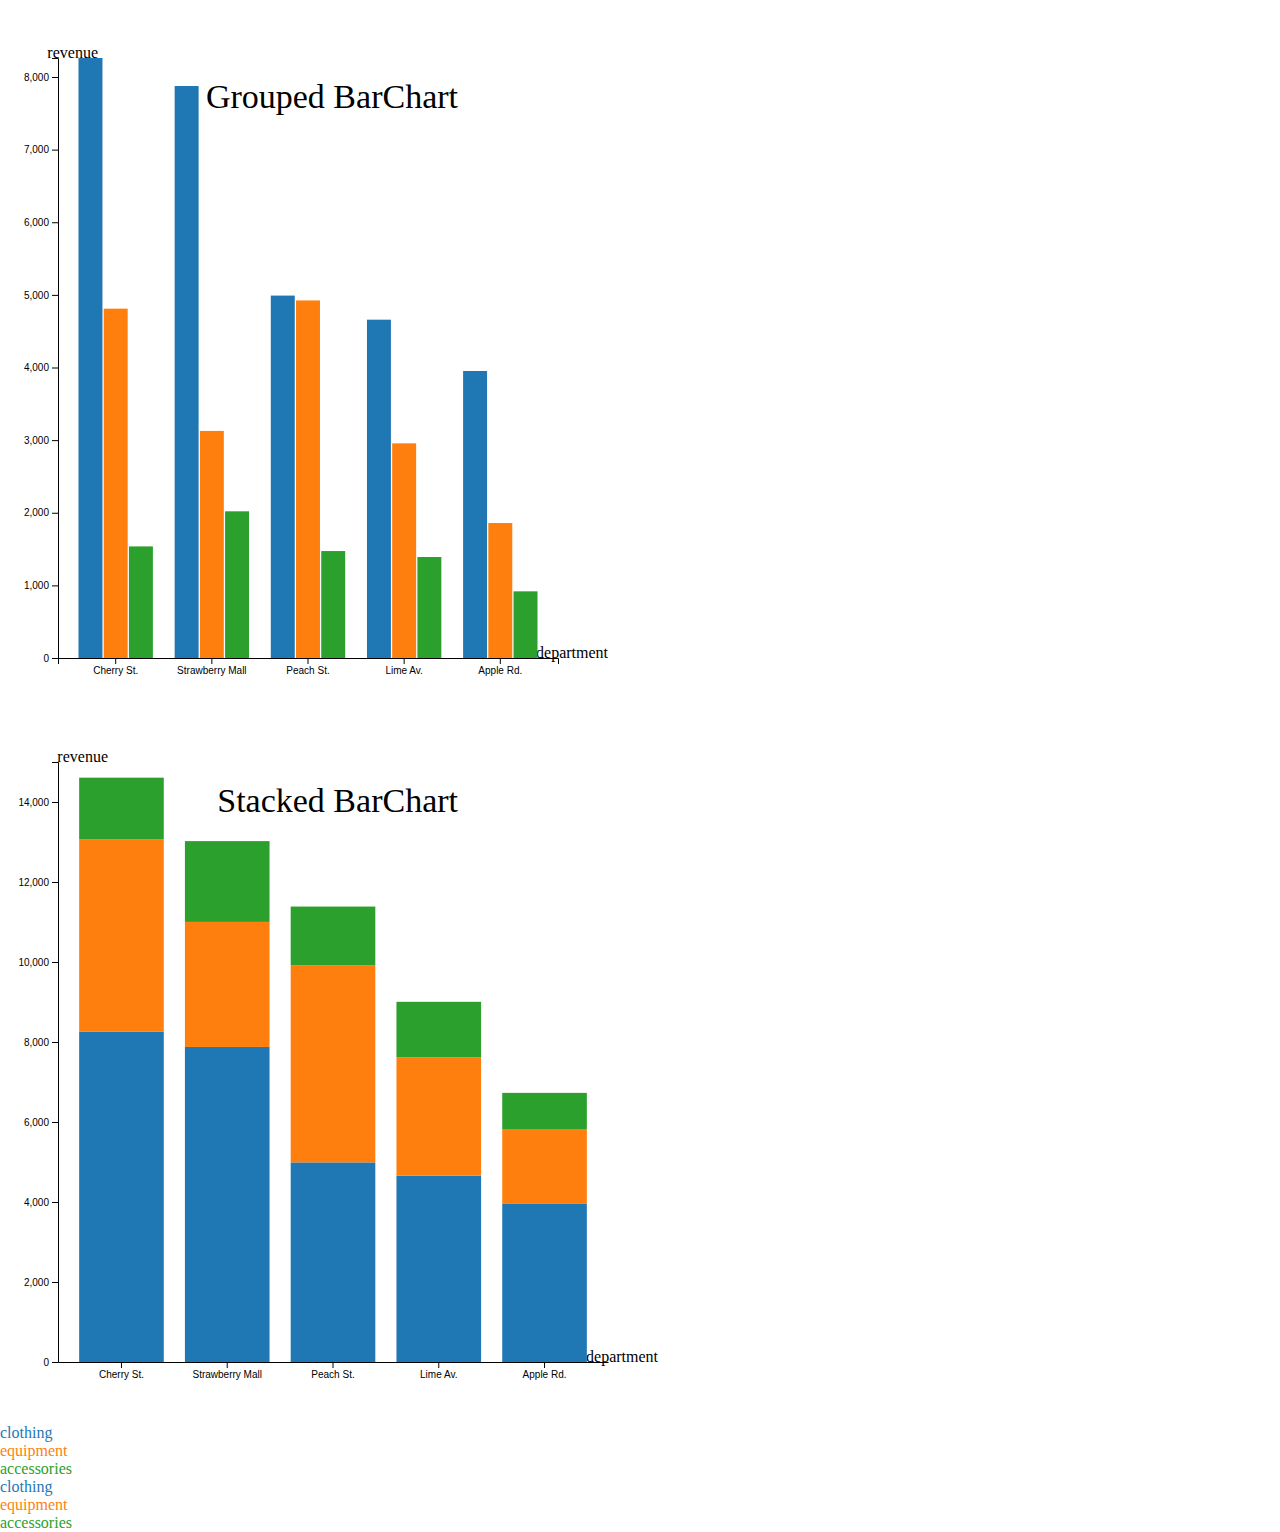
<file: grouped_and_stacked_barcharts/index.html>
<!DOCTYPE html>
<head>
    <meta charset="utf-8" />
    <title>Data Vis - Assignment 06</title>
    <script src="d3.js" charset="utf-8"></script>
    <link rel="stylesheet" href="style.css" />
</head>
<body>
<svg id="chart">
    <g id="vis-g"></g>
</svg>
<svg id="chart2">
    <g id="vis-g2"></g>
</svg>
<script src="data.js"></script>
<script src="script.js"></script>
</body>
</file>
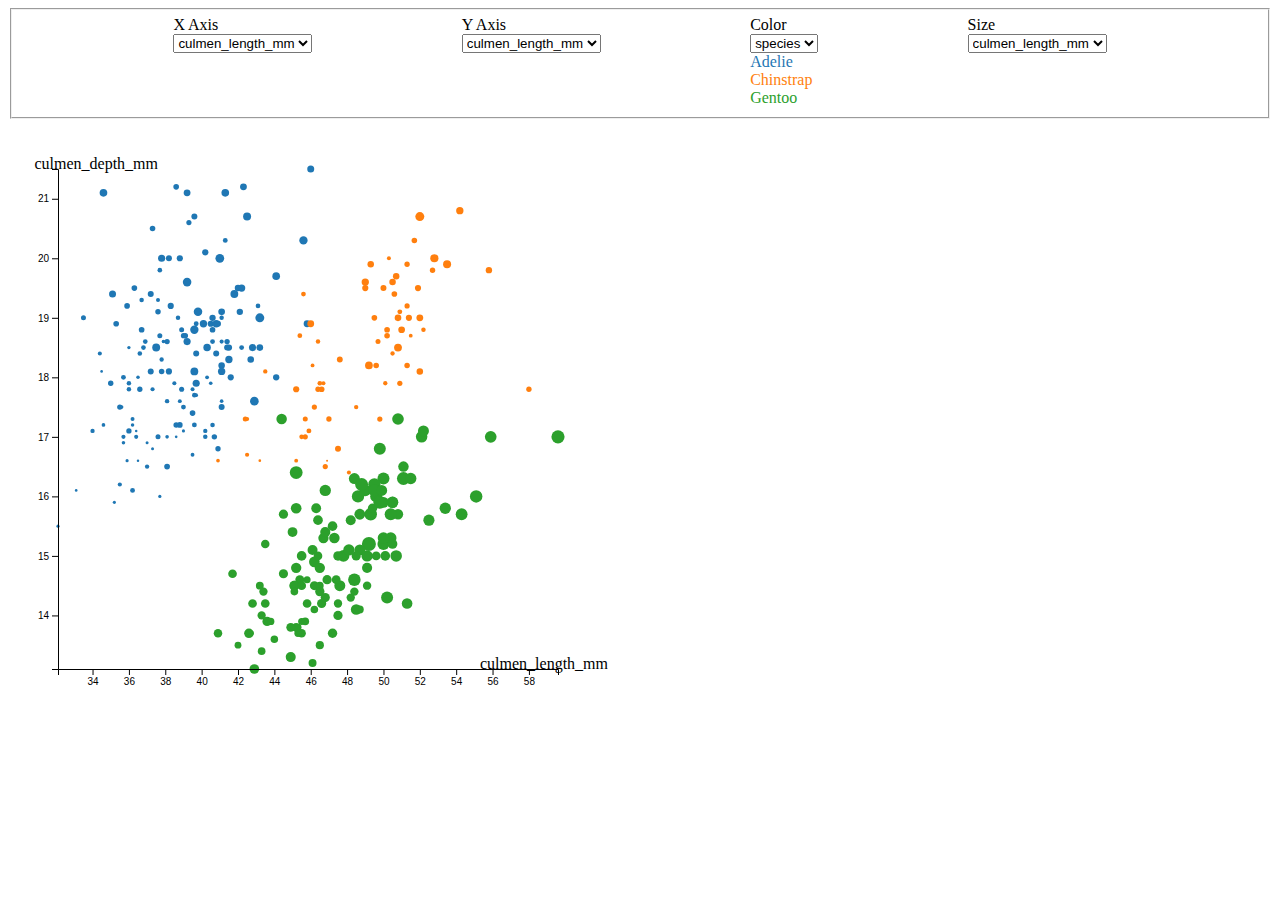
<file: interactive_scatterplot/index.html>
<!DOCTYPE html>
<head>
  <meta charset="utf-8" />
  <title>Data Vis - Assignment 04</title>
  <script src="d3.js" charset="utf-8"></script>
  <link rel="stylesheet" href="index.css" />
</head>
<body>
  <fieldset>
    <div class="select-container">
      <label for="x-axis-select">X Axis</label>
      <select id="x-axis-select" class="selector"></select>  
    </div>
    <div class="select-container">
      <label for="y-axis-select">Y Axis</label>
      <select id="y-axis-select" class="selector"></select>  
    </div>
    <div class="select-container">
      <label for="color-select">Color</label>
      <select id="color-select" class="selector"></select>  
      <div id="color-select-legend">
      </div>
    </div>
    <div class="select-container">
      <label for="size-select">Size</label>
      <select id="size-select" class="selector"></select>  
    </div>
  </fieldset>
  <svg id="chart">
    <g id="vis-g">
      <g id="scatter-points"></g>
      <g id="x-axis"></g>
      <g id="y-axis"></g>  
    </g>
  </svg>

  <script src="data.js"></script>
  <script src="index.js"></script>
</body>
</file>
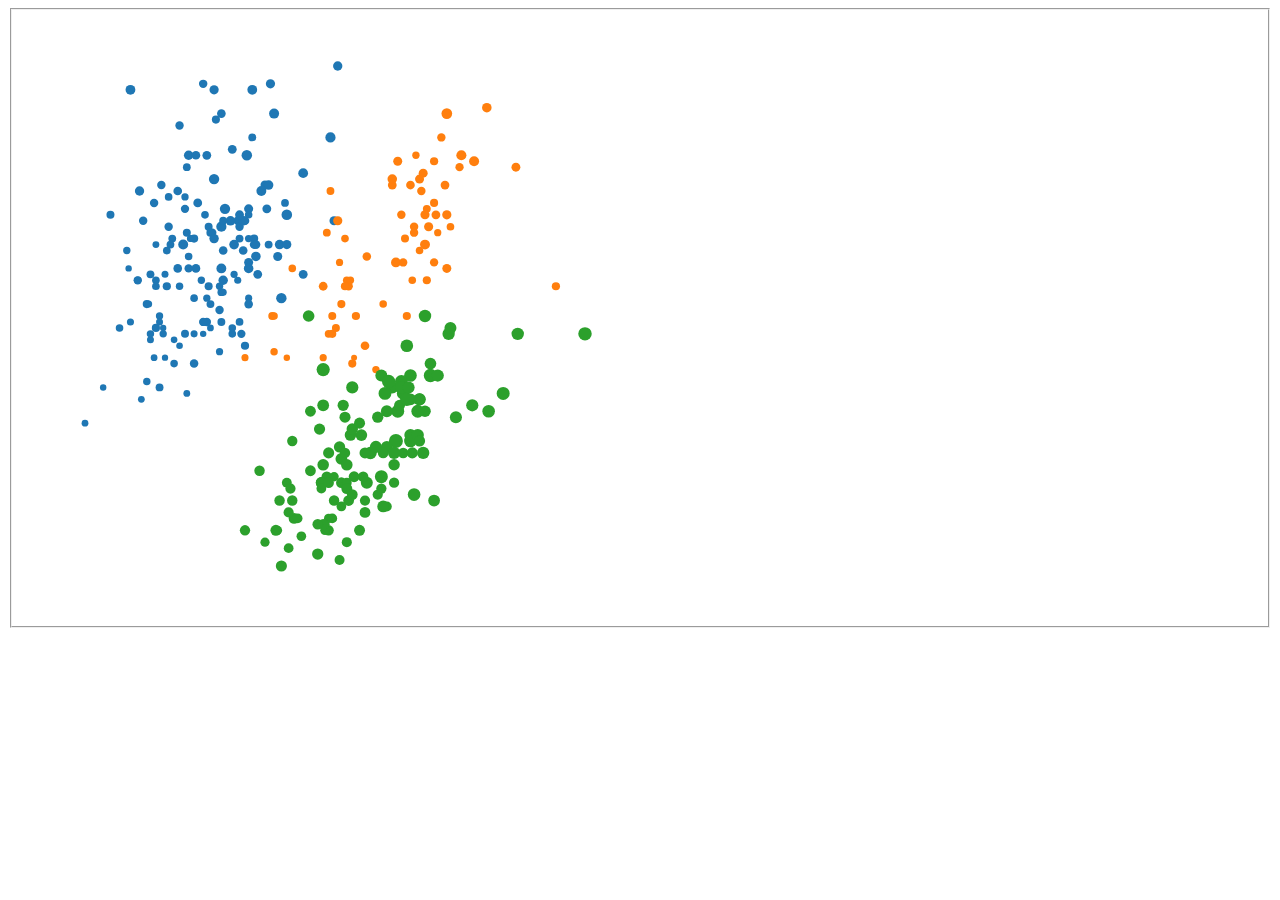
<file: interactive_scatterplot_with_barchart/index.html>
<!DOCTYPE html>
<head>
  <meta charset="utf-8" />
  <title>Data Vis - Assignment 08</title>
  <script src="d3.js" charset="utf-8"></script>
  <link rel="stylesheet" href="index.css" />
</head>
<body>
  <fieldset>
  <svg id="chart">
    <g id="vis-g"><g id="scatter-points"></g>
    </g>
  </svg>
  <svg id="barchart">
    <g class="vis-g">
      <g id="bar-chart">

      </g>
    </g>
  </svg>

  <script src="data.js"></script>
  <script src="index.js"></script>
</body>
</file>
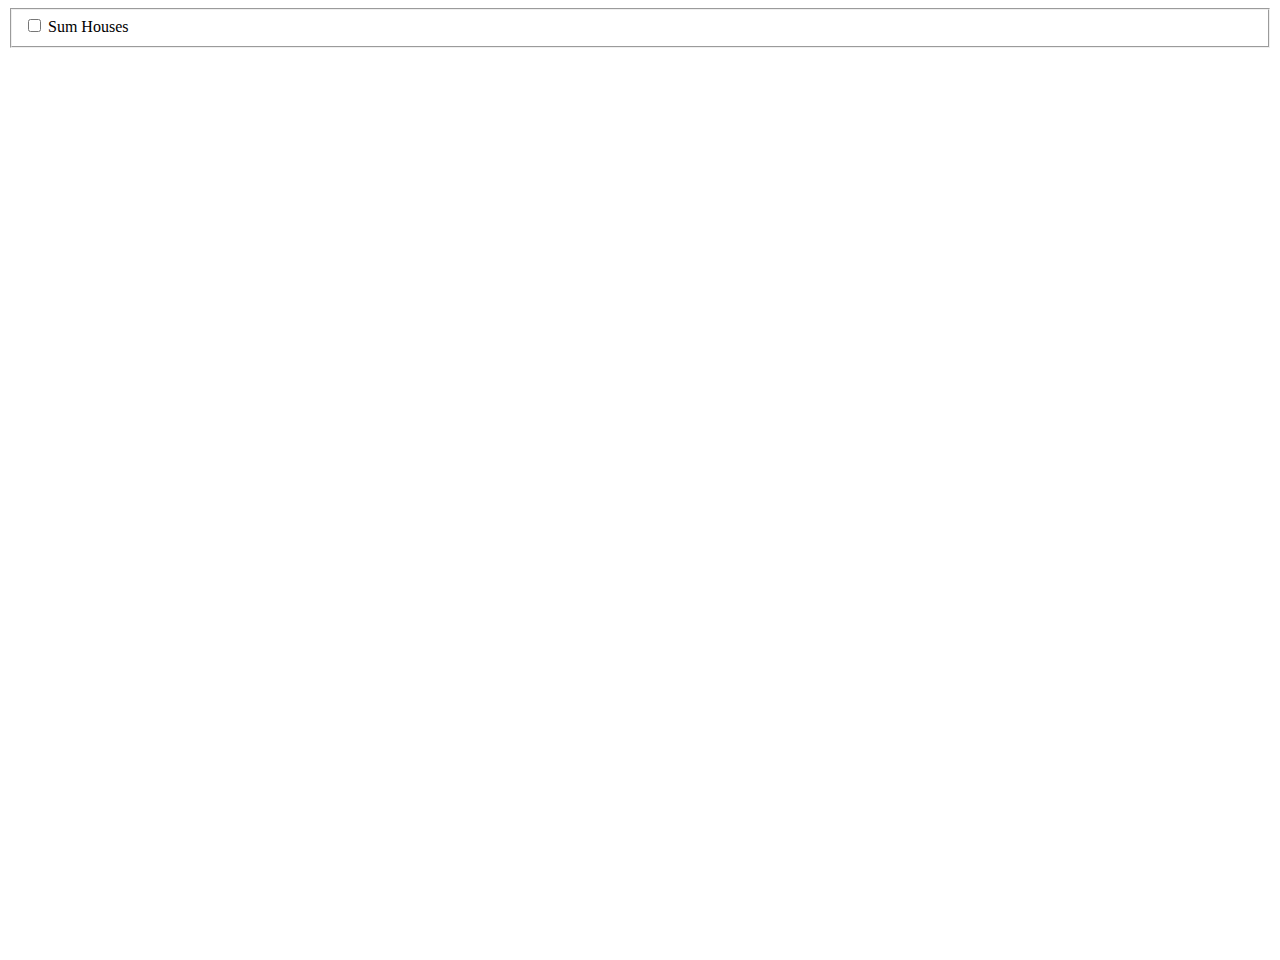
<file: nodelink/index.html>
<!DOCTYPE html>
<head>
  <meta charset="utf-8" />
  <title>Data Vis - Assignment 04</title>
  <script src="d3.js" charset="utf-8"></script>
  <link rel="stylesheet" href="index.css" />
</head>
<body>
  <fieldset>
    <div>
      <input type="checkbox" id="house_checkbox" name="house_checkbox">
      <label for="house_checkbox">Sum Houses</label>
    </div>
  </fieldset>
  <svg id="chart">
    <g id="vis-g"></g>
  </svg>

  <script src="data.js"></script>
  <script src="index.js"></script>
</body>
</file>
<file: grouped_and_stacked_barcharts/style.css>
div.tooltip {
    position: absolute;
    text-align: center;
    width: 60px;
    height: auto;
    padding: 2px;
    font: 12px sans-serif;
    background: lightsteelblue;
    border: 0px;
    border-radius: 8px;
    pointer-events: none;
}
</file>
<file: interactive_scatterplot/index.css>
/* does the animation for the circles */
circle {
    transition: all 1s cubic-bezier(0.32, 0.11, 0.13, 2.2);
}

/* styling for axis labels */
text.axis-label {
    font-size: x-small;
    text-anchor: middle;
    dominant-baseline: text-after-edge;
}

div#color-select-legend {
    display: flex;
    flex-direction: column;
}

/* styling for the select tags */
fieldset {
    display: flex;
    justify-content: space-evenly;
}

div.select-container {
    display: flex;
    flex-direction: column;
}
</file>
<file: interactive_scatterplot_with_barchart/index.css>
/* does the animation for the circles */
circle {
    transition: all 1s cubic-bezier(0.32, 0.11, 0.13, 2.2);
}

/* styling for axis labels */
text.axis-label {
    font-size: x-small;
    text-anchor: middle;
    dominant-baseline: text-after-edge;
}

div#color-select-legend {
    display: flex;
    flex-direction: column;
}

/* styling for the select tags */
fieldset {
    display: flex;
    justify-content: space-evenly;
}

div.select-container {
    display: flex;
    flex-direction: column;
}

.brushed {
    /*fill: #ff3399;*/
    stroke: #8e1b54;
    opacity: 1.0;
}

.normal {
    opacity: 1.0;
}

.non_brushed {
    fill: #404040;
    opacity: 0.5;
}
</file>
<file: nodelink/index.css>
/* centers the text labels */
text {
  text-anchor: middle;
  dominant-baseline: ideographic;  
}
</file>
